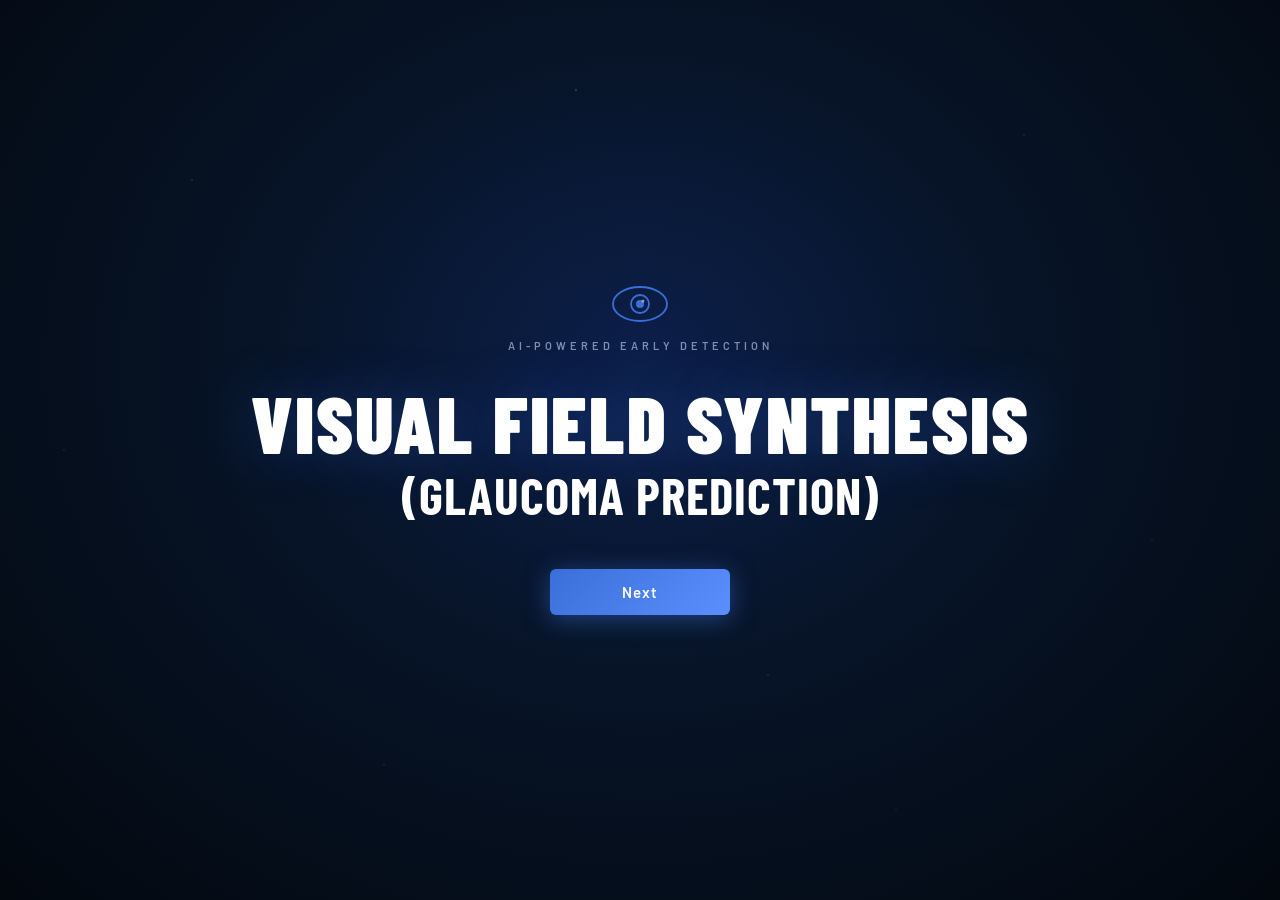
<file: index.html>
<!DOCTYPE html>
<html lang="en">
<head>
    <meta charset="UTF-8">
    <meta name="viewport" content="width=device-width, initial-scale=1.0">
    <title>VF Value Synthesis - Visual Field Prediction</title>
    <style>
      @import url('https://fonts.googleapis.com/css2?family=Barlow:wght@400;600;700;900&family=Barlow+Condensed:wght@700;900&display=swap');

      *, *::before, *::after { box-sizing: border-box; margin: 0; padding: 0; }

      :root {
        --bg-deep: #03080f;
        --bg-mid: #071428;
        --blue: #3a6fd8;
        --blue-bright: #4d84ff;
        --blue-glow: rgba(61,105,220,0.45);
        --white: #ffffff;
        --dim: #7a91b5;
      }

      html, body {
        height: 100%;
      }

      body {
        font-family: 'Barlow', sans-serif;
        background: radial-gradient(ellipse at 50% 40%, #0c1f4a 0%, #071428 40%, #03080f 100%);
        display: flex;
        align-items: center;
        justify-content: center;
        min-height: 100vh;
        color: var(--white);
        overflow-x: hidden;
      }

      /* Star particles */
      body::before {
        content: '';
        position: fixed;
        inset: 0;
        background-image:
          radial-gradient(1px 1px at 15% 20%, rgba(255,255,255,0.3) 0%, transparent 100%),
          radial-gradient(1px 1px at 80% 15%, rgba(255,255,255,0.2) 0%, transparent 100%),
          radial-gradient(1px 1px at 60% 75%, rgba(255,255,255,0.25) 0%, transparent 100%),
          radial-gradient(1px 1px at 30% 85%, rgba(255,255,255,0.2) 0%, transparent 100%),
          radial-gradient(1px 1px at 90% 60%, rgba(255,255,255,0.15) 0%, transparent 100%),
          radial-gradient(1.5px 1.5px at 45% 10%, rgba(255,255,255,0.3) 0%, transparent 100%),
          radial-gradient(1px 1px at 5% 50%, rgba(255,255,255,0.2) 0%, transparent 100%),
          radial-gradient(1px 1px at 70% 90%, rgba(255,255,255,0.15) 0%, transparent 100%);
        pointer-events: none;
        z-index: 0;
      }

      .container {
        position: relative;
        z-index: 1;
        width: 100%;
        height: 100%;
        display: flex;
        flex-direction: column;
      }

      .splash {
        flex: 1;
        display: flex;
        flex-direction: column;
        align-items: center;
        justify-content: center;
        text-align: center;
        gap: 0;
        padding: 40px 20px;
        animation: fadeIn 1s ease forwards;
      }

      @keyframes fadeIn {
        from { opacity: 0; transform: translateY(20px); }
        to { opacity: 1; transform: translateY(0); }
      }

      .eye-icon-wrap {
        margin-bottom: 14px;
        animation: fadeIn 1s ease 0.2s both;
      }

      .eye-svg {
        width: 56px;
        height: 36px;
      }

      .tagline {
        font-family: 'Barlow', sans-serif;
        font-size: 11px;
        font-weight: 600;
        letter-spacing: 4px;
        color: var(--dim);
        text-transform: uppercase;
        margin-bottom: 28px;
        animation: fadeIn 1s ease 0.3s both;
      }

      .main-title {
        font-family: 'Barlow Condensed', sans-serif;
        font-size: clamp(38px, 7vw, 80px);
        font-weight: 900;
        letter-spacing: 2px;
        line-height: 1.05;
        text-transform: uppercase;
        color: var(--white);
        text-shadow: 0 0 60px rgba(77,132,255,0.3);
        animation: fadeIn 1s ease 0.4s both;
      }

      .sub-title {
        font-family: 'Barlow Condensed', sans-serif;
        font-size: clamp(24px, 4vw, 52px);
        font-weight: 700;
        letter-spacing: 1px;
        text-transform: uppercase;
        color: var(--white);
        margin-bottom: 44px;
        animation: fadeIn 1s ease 0.5s both;
      }

      .btn-next {
        background: linear-gradient(135deg, #3a6fd8, #5b8fff);
        color: #fff;
        border: none;
        padding: 14px 72px;
        font-family: 'Barlow', sans-serif;
        font-size: 15px;
        font-weight: 600;
        letter-spacing: 1px;
        border-radius: 6px;
        cursor: pointer;
        text-decoration: none;
        display: inline-block;
        transition: all 0.25s ease;
        box-shadow: 0 4px 24px rgba(58,111,216,0.5);
        animation: fadeIn 1s ease 0.6s both;
      }

      .btn-next:hover {
        background: linear-gradient(135deg, #4d84ff, #6f9fff);
        box-shadow: 0 6px 32px rgba(77,132,255,0.65);
        transform: translateY(-2px);
      }

      /* Responsive */
      @media (max-width: 600px) {
        body { overflow-y: auto; }
        .main-title { font-size: 36px; }
        .sub-title { font-size: 22px; }
        .btn-next { padding: 13px 52px; font-size: 14px; }
        .splash { padding: 20px; }
      }
    </style>
</head>
<body>
  <div class="container">
    <div class="splash">
      <div class="eye-icon-wrap">
        <svg class="eye-svg" viewBox="0 0 56 36" fill="none" xmlns="http://www.w3.org/2000/svg">
          <ellipse cx="28" cy="18" rx="27" ry="17" stroke="#3a6fd8" stroke-width="1.8"/>
          <circle cx="28" cy="18" r="9" stroke="#3a6fd8" stroke-width="1.8"/>
          <circle cx="28" cy="18" r="4" fill="#3a6fd8"/>
          <circle cx="31" cy="15" r="1.5" fill="rgba(255,255,255,0.5)"/>
        </svg>
      </div>
      <p class="tagline">AI-Powered Early Detection</p>
      <h1 class="main-title">Visual Field Synthesis</h1>
      <p class="sub-title">(Glaucoma Prediction)</p>
      <a href="patient-details.html" class="btn-next">Next</a>
    </div>
  </div>
</body>
</html>
</file>
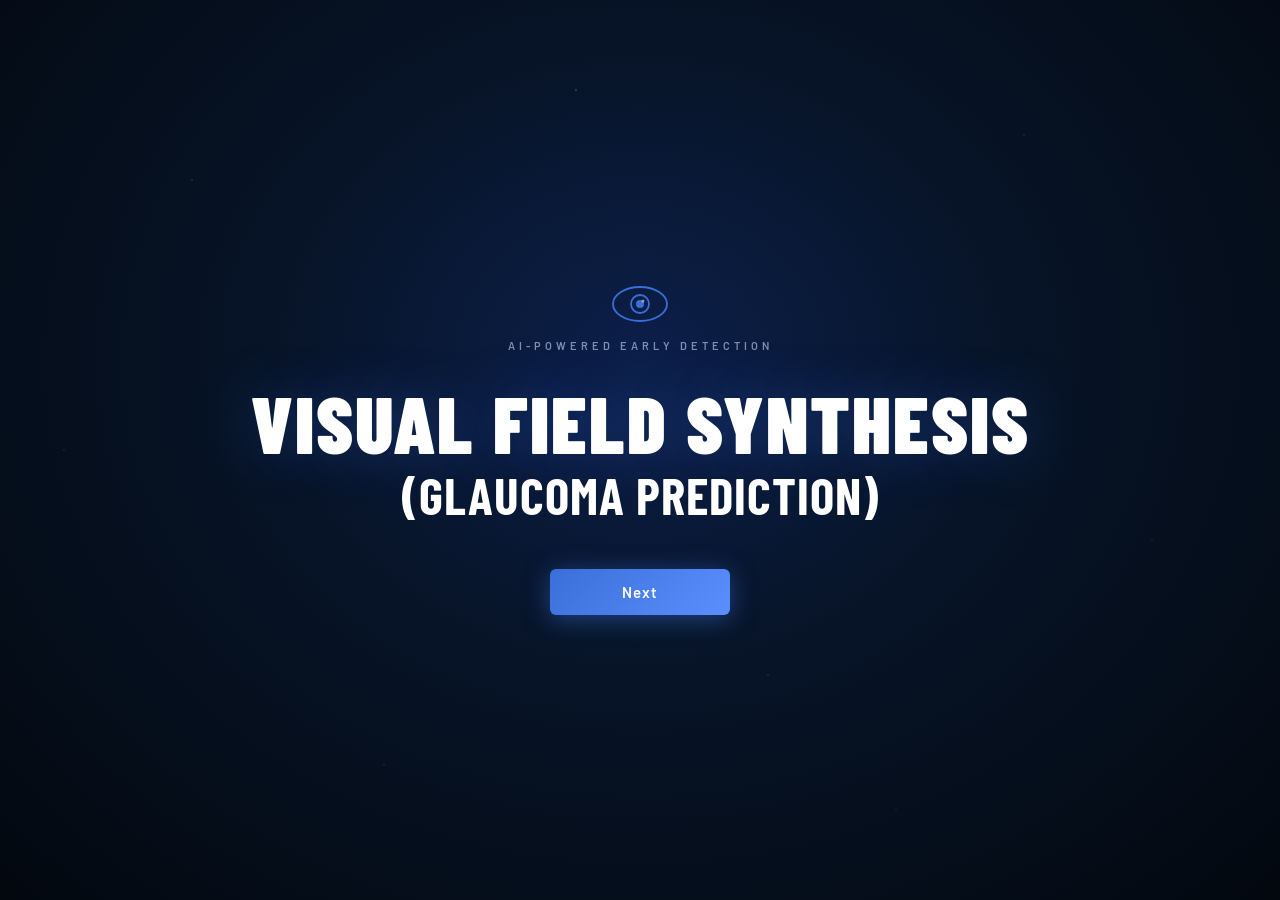
<file: feedback.html>
<!DOCTYPE html>
<html lang="en">
<head>
<meta charset="UTF-8">
<meta name="viewport" content="width=device-width, initial-scale=1.0">
<title>Feedback - VF Value Synthesis</title>

<style>
@import url('https://fonts.googleapis.com/css2?family=Barlow:wght@400;500;600;700;900&family=Barlow+Condensed:wght@700;900&display=swap');

*, *::before, *::after { box-sizing: border-box; margin: 0; padding: 0; }

:root {
  --bg: #03080f;
  --panel: rgba(8,22,41,0.85);
  --field: #060f1e;
  --border: rgba(255,255,255,0.07);
  --border-focus: #3a6fd8;
  --blue: #3a6fd8;
  --blue-bright: #5b8fff;
  --white: #ffffff;
  --dim: #7a91b5;
  --label: #8fa8cc;
}

html, body {
  height: 100%;
  overflow: hidden;
}

body {
  font-family: 'Barlow', sans-serif;
  background: radial-gradient(ellipse at 50% 30%, #0c1f4a 0%, #071428 45%, #03080f 100%);
  display: flex;
  align-items: center;
  justify-content: center;
  min-height: 100vh;
  color: var(--white);
}

.page {
  width: 100%;
  max-width: 520px;
  padding: 0 16px;
  animation: fadeUp 0.7s ease forwards;
}

@keyframes fadeUp {
  from { opacity: 0; transform: translateY(16px); }
  to { opacity: 1; transform: translateY(0); }
}

.heading {
  font-family: 'Barlow Condensed', sans-serif;
  font-size: clamp(28px, 5vw, 42px);
  font-weight: 900;
  letter-spacing: 3px;
  text-align: center;
  text-transform: uppercase;
  margin-bottom: 6px;
}

.heading-underline {
  width: 48px;
  height: 3px;
  background: var(--blue);
  margin: 0 auto 24px;
  border-radius: 2px;
}

.form-card {
  background: var(--panel);
  border: 1px solid var(--border);
  border-radius: 10px;
  padding: 24px 28px 22px;
  backdrop-filter: blur(10px);
}

.form-group {
  margin-bottom: 14px;
}

label {
  display: block;
  font-size: 12.5px;
  color: var(--label);
  margin-bottom: 5px;
}

input, textarea {
  width: 100%;
  background: var(--field);
  border: 1px solid var(--border);
  border-radius: 6px;
  color: var(--white);
  font-family: 'Barlow', sans-serif;
  font-size: 13.5px;
  padding: 10px 13px;
  outline: none;
}

textarea { min-height: 80px; resize: none; }

.btn-submit {
  width: 100%;
  background: linear-gradient(135deg, #3a6fd8, #5b8fff);
  color: #fff;
  border: none;
  padding: 13px;
  font-size: 13px;
  font-weight: 700;
  letter-spacing: 3px;
  text-transform: uppercase;
  border-radius: 6px;
  cursor: pointer;
  margin-top: 6px;
}

.success-msg {
  display: none;
  text-align: center;
  padding: 32px;
}

.success-msg h3 {
  font-family: 'Barlow Condensed', sans-serif;
  font-size: 26px;
  font-weight: 900;
  letter-spacing: 2px;
  margin-bottom: 10px;
  color: var(--blue-bright);
}

.success-msg p {
  color: var(--dim);
  font-size: 14px;
  margin-bottom: 20px;
}

.btn-home {
  display: inline-block;
  background: linear-gradient(135deg, #3a6fd8, #5b8fff);
  color: #fff;
  padding: 11px 32px;
  font-size: 13px;
  font-weight: 600;
  border-radius: 6px;
  text-decoration: none;
}
</style>
</head>

<body>
<div class="page">
  <h1 class="heading">Feedback Form</h1>
  <div class="heading-underline"></div>

  <div class="form-card">
    <div id="formContent">
      <div class="form-group">
        <label>Name</label>
        <input type="text" id="fbName">
      </div>

      <div class="form-group">
        <label>Designation</label>
        <input type="text" id="fbDesignation">
      </div>

      <div class="form-group">
        <label>Affiliation</label>
        <input type="text" id="fbAffiliation">
      </div>

      <div class="form-group">
        <label>Feedback about Visual Field synthesis</label>
        <textarea id="fbVF"></textarea>
      </div>

      <div class="form-group">
        <label>Feedback about Web Application</label>
        <textarea id="fbWebapp"></textarea>
      </div>

      <button class="btn-submit" onclick="submitFeedback()">Submit</button>
    </div>

    <div class="success-msg" id="successMsg">
      <h3>Thank You</h3>
      <p>Your feedback has been recorded successfully.</p>
      <a href="index.html" class="btn-home">Return to Home</a>
    </div>
  </div>
</div>

<script>
/* 🔐 Guard: ensure prediction exists */
const predictionData = JSON.parse(localStorage.getItem("predictionData"));
if (!predictionData) {
  alert("No patient prediction found. Redirecting to home.");
  window.location.href = "index.html";
}

/* 📝 Submit feedback */
function submitFeedback() {
  const fb = {
    patientData: predictionData,
    name: fbName.value,
    designation: fbDesignation.value,
    affiliation: fbAffiliation.value,
    vfFeedback: fbVF.value,
    webappFeedback: fbWebapp.value,
    timestamp: new Date().toISOString()
  };

  const existing = JSON.parse(localStorage.getItem("vfFeedback") || "[]");
  existing.push(fb);
  localStorage.setItem("vfFeedback", JSON.stringify(existing));

  document.getElementById("formContent").style.display = "none";
  document.getElementById("successMsg").style.display = "block";
}
</script>
</body>
</html>
</file>
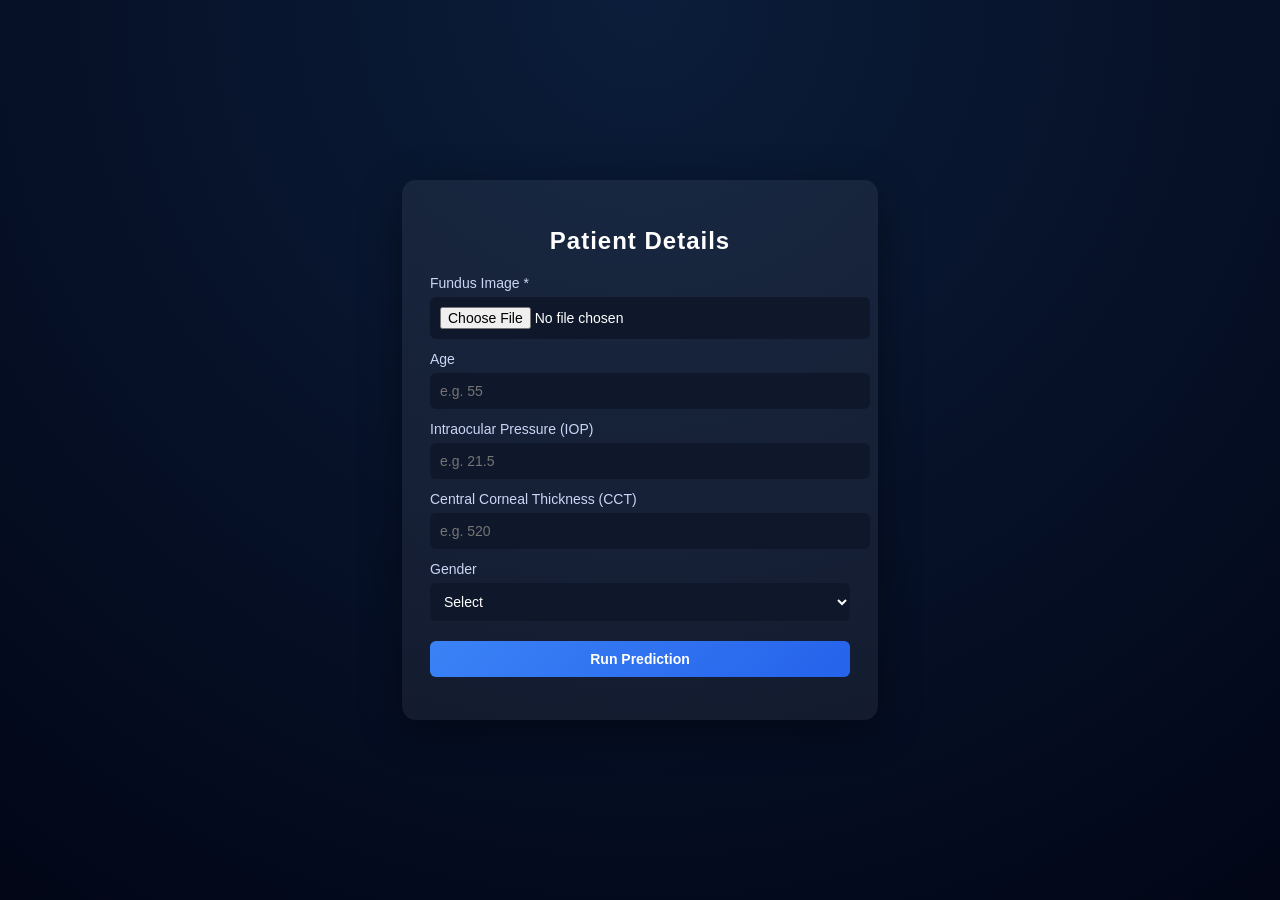
<file: patient-details.html>
<!DOCTYPE html>
<html lang="en">
<head>
  <meta charset="UTF-8" />
  <title>Patient Details - VF Prediction</title>
  <meta name="viewport" content="width=device-width, initial-scale=1.0" />

  <style>
    body {
      margin: 0;
      font-family: "Segoe UI", sans-serif;
      background: radial-gradient(circle at top, #0b1d3a, #020617);
      color: #ffffff;
      display: flex;
      justify-content: center;
      align-items: center;
      min-height: 100vh;
    }

    .container {
      width: 420px;
      background: rgba(255, 255, 255, 0.06);
      padding: 28px;
      border-radius: 14px;
      box-shadow: 0 10px 40px rgba(0, 0, 0, 0.4);
    }

    h2 {
      text-align: center;
      margin-bottom: 20px;
      letter-spacing: 1px;
    }

    label {
      font-size: 14px;
      margin-top: 12px;
      display: block;
      color: #cbd5f5;
    }

    input, select, button {
      width: 100%;
      margin-top: 6px;
      padding: 10px;
      border-radius: 6px;
      border: none;
      outline: none;
      font-size: 14px;
    }

    input, select {
      background: #0f172a;
      color: #fff;
    }

    button {
      margin-top: 20px;
      background: linear-gradient(135deg, #3b82f6, #2563eb);
      color: #fff;
      cursor: pointer;
      font-weight: 600;
    }

    button:disabled {
      opacity: 0.6;
      cursor: not-allowed;
    }

    .status {
      margin-top: 15px;
      text-align: center;
      font-size: 14px;
      color: #93c5fd;
    }
  </style>
</head>

<body>
  <div class="container">
    <h2>Patient Details</h2>

    <form id="patientForm">
      <label>Fundus Image *</label>
      <input type="file" id="fundusImage" accept="image/*" required />

      <label>Age</label>
      <input type="number" id="age" placeholder="e.g. 55" />

      <label>Intraocular Pressure (IOP)</label>
      <input type="number" id="iop" step="0.1" placeholder="e.g. 21.5" />

      <label>Central Corneal Thickness (CCT)</label>
      <input type="number" id="cct" placeholder="e.g. 520" />

      <label>Gender</label>
      <select id="gender">
        <option value="">Select</option>
        <option value="0">Male</option>
        <option value="1">Female</option>
      </select>

      <button type="submit" id="submitBtn">Run Prediction</button>
    </form>

    <div class="status" id="statusText"></div>
  </div>

  <script>
    const form = document.getElementById("patientForm");
    const statusText = document.getElementById("statusText");
    const submitBtn = document.getElementById("submitBtn");

    form.addEventListener("submit", async (e) => {
      e.preventDefault();

      const imageInput = document.getElementById("fundusImage");
      if (!imageInput.files.length) {
        alert("Please upload a fundus image.");
        return;
      }

      submitBtn.disabled = true;
      statusText.textContent = "Running inference... Please wait.";

      const formData = new FormData();
      // 🔑 FIXED: Changed key from "image" to "fundus_image" to match Flask backend
      formData.append("fundus_image", imageInput.files[0]); 
      formData.append("age", document.getElementById("age").value || "");
      formData.append("iop", document.getElementById("iop").value || "");
      formData.append("cct", document.getElementById("cct").value || "");
      formData.append("gender", document.getElementById("gender").value || "");

      try {
        const response = await fetch("/predict", {
          method: "POST",
          body: formData
        });

        if (!response.ok) {
          throw new Error("Inference failed");
        }

        const predictionResult = await response.json();

        localStorage.setItem(
          "prediction_result",
          JSON.stringify(predictionResult)
        );

        // 🔑 FIXED: Changed to Flask template route matching /prediction-result
        window.location.href = "/prediction-result"; 

      } catch (error) {
        console.error(error);
        statusText.textContent =
          "Prediction failed. Please try again.";
        submitBtn.disabled = false;
      }
    });
  </script>
</body>
</html>
</file>
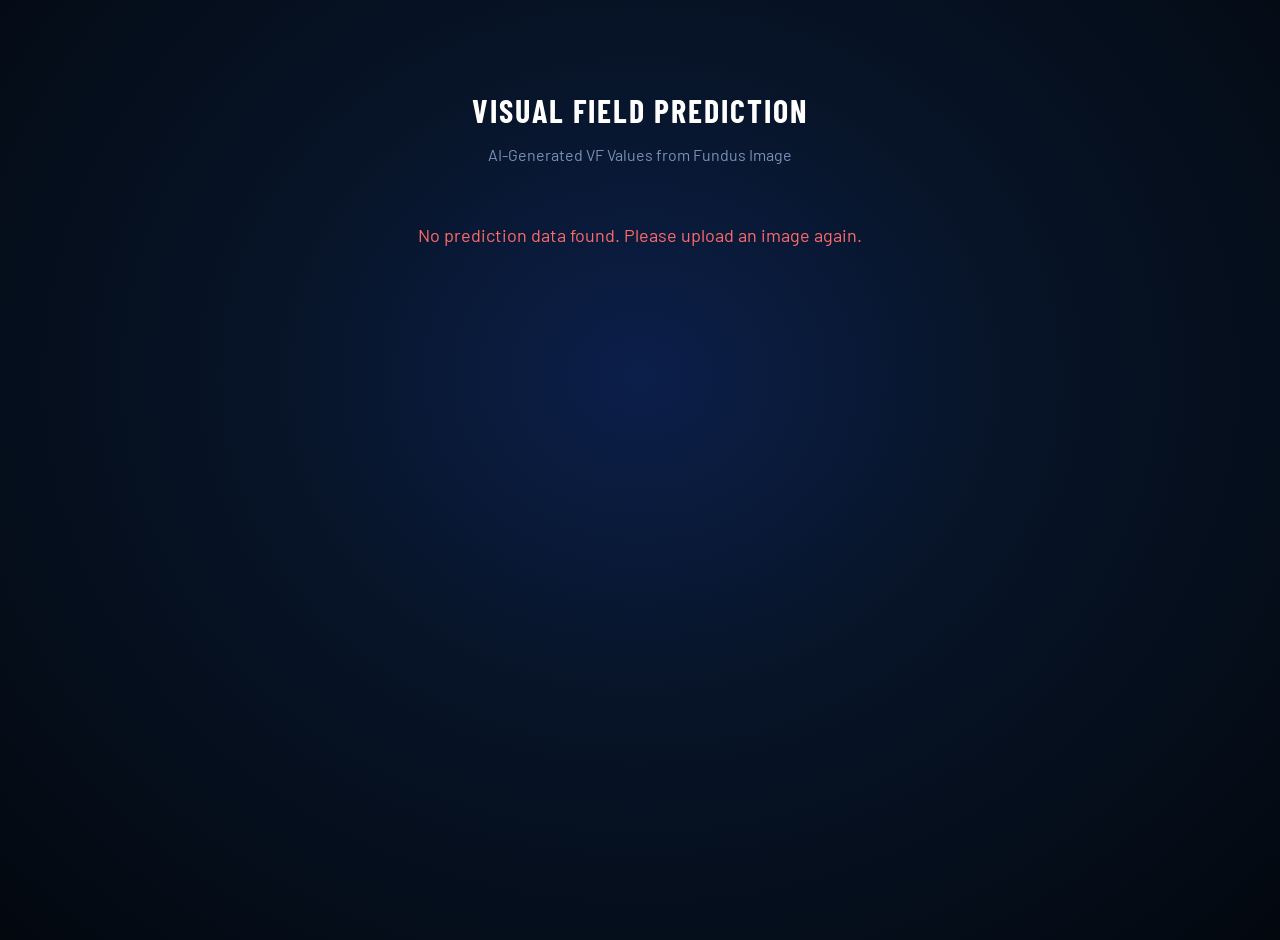
<file: prediction-result.html>
<!DOCTYPE html>
<html lang="en">
<head>
<meta charset="UTF-8">
<meta name="viewport" content="width=device-width, initial-scale=1.0">
<title>VF Prediction Result</title>

<link href="https://fonts.googleapis.com/css2?family=Barlow:wght@400;600;700&family=Barlow+Condensed:wght@700;900&display=swap" rel="stylesheet">

<style>
:root {
  --bg-deep: #03080f;
  --bg-mid: #071428;
  --blue: #3a6fd8;
  --blue-bright: #4d84ff;
  --dim: #7a91b5;
  --white: #ffffff;
}

body {
  margin: 0;
  font-family: 'Barlow', sans-serif;
  background: radial-gradient(ellipse at 50% 40%, #0c1f4a 0%, #071428 40%, #03080f 100%);
  color: var(--white);
  min-height: 100vh;
}

.container {
  max-width: 1200px;
  margin: 40px auto;
  padding: 30px;
}

h1 {
  font-family: 'Barlow Condensed', sans-serif;
  text-transform: uppercase;
  letter-spacing: 2px;
  text-align: center;
  margin-bottom: 10px;
}

.subtitle {
  text-align: center;
  color: var(--dim);
  margin-bottom: 40px;
}

.card {
  background: rgba(10, 25, 60, 0.65);
  border-radius: 14px;
  padding: 24px;
  margin-bottom: 30px;
  box-shadow: 0 0 40px rgba(77,132,255,0.15);
}

.stats {
  display: grid;
  grid-template-columns: repeat(auto-fit, minmax(180px, 1fr));
  gap: 20px;
}

.stat {
  text-align: center;
}

.stat span {
  display: block;
  font-size: 22px;
  font-weight: 700;
  margin-top: 6px;
}

.vf-grid {
  display: grid;
  grid-template-columns: repeat(auto-fill, minmax(90px, 1fr));
  gap: 16px;
}

.vf-cell {
  background: linear-gradient(145deg, #0b1c44, #0f2a6d);
  border-radius: 10px;
  padding: 14px;
  text-align: center;
  box-shadow: inset 0 0 12px rgba(77,132,255,0.2);
}

.vf-cell small {
  color: var(--dim);
}

.vf-cell strong {
  display: block;
  margin-top: 6px;
  font-size: 18px;
}

.error {
  text-align: center;
  color: #ff6b6b;
  font-size: 18px;
  margin-top: 60px;
}

.actions {
  text-align: center;
  margin-top: 40px;
}

.btn {
  background: linear-gradient(135deg, #3a6fd8, #5b8fff);
  color: #fff;
  padding: 14px 60px;
  border-radius: 6px;
  text-decoration: none;
  font-weight: 600;
  letter-spacing: 1px;
  box-shadow: 0 6px 30px rgba(77,132,255,0.45);
}

.btn:hover {
  background: linear-gradient(135deg, #4d84ff, #6f9fff);
}
</style>
</head>

<body>

<div class="container">

  <h1>Visual Field Prediction</h1>
  <p class="subtitle">AI-Generated VF Values from Fundus Image</p>

  <div id="error" class="error"></div>

  <div id="content" style="display:none;">

    <div class="card">
      <div class="stats">
        <div class="stat">Total Points<span id="total"></span></div>
        <div class="stat">Mean VF<span id="mean"></span></div>
        <div class="stat">Min VF<span id="min"></span></div>
        <div class="stat">Max VF<span id="max"></span></div>
      </div>
    </div>

    <div class="card">
      <h2 style="margin-bottom:20px;">Predicted VF Points</h2>
      <div id="grid" class="vf-grid"></div>
    </div>

    <div class="actions">
      <a href="/" class="btn">Back to Home</a>
    </div>

  </div>
</div>

<script>
const raw = sessionStorage.getItem("vf_values");

if (!raw) {
  document.getElementById("error").innerText =
    "No prediction data found. Please upload an image again.";
} else {
  const values = JSON.parse(raw).map(Number);

  document.getElementById("total").innerText = values.length;
  document.getElementById("min").innerText = Math.min(...values).toFixed(2);
  document.getElementById("max").innerText = Math.max(...values).toFixed(2);
  document.getElementById("mean").innerText =
    (values.reduce((a,b)=>a+b,0)/values.length).toFixed(2);

  const grid = document.getElementById("grid");
  values.forEach((v,i)=>{
    const cell = document.createElement("div");
    cell.className = "vf-cell";
    cell.innerHTML = `<small>Point ${i+1}</small><strong>${v.toFixed(2)}</strong>`;
    grid.appendChild(cell);
  });

  document.getElementById("content").style.display = "block";
}
</script>

</body>
</html>
</file>
